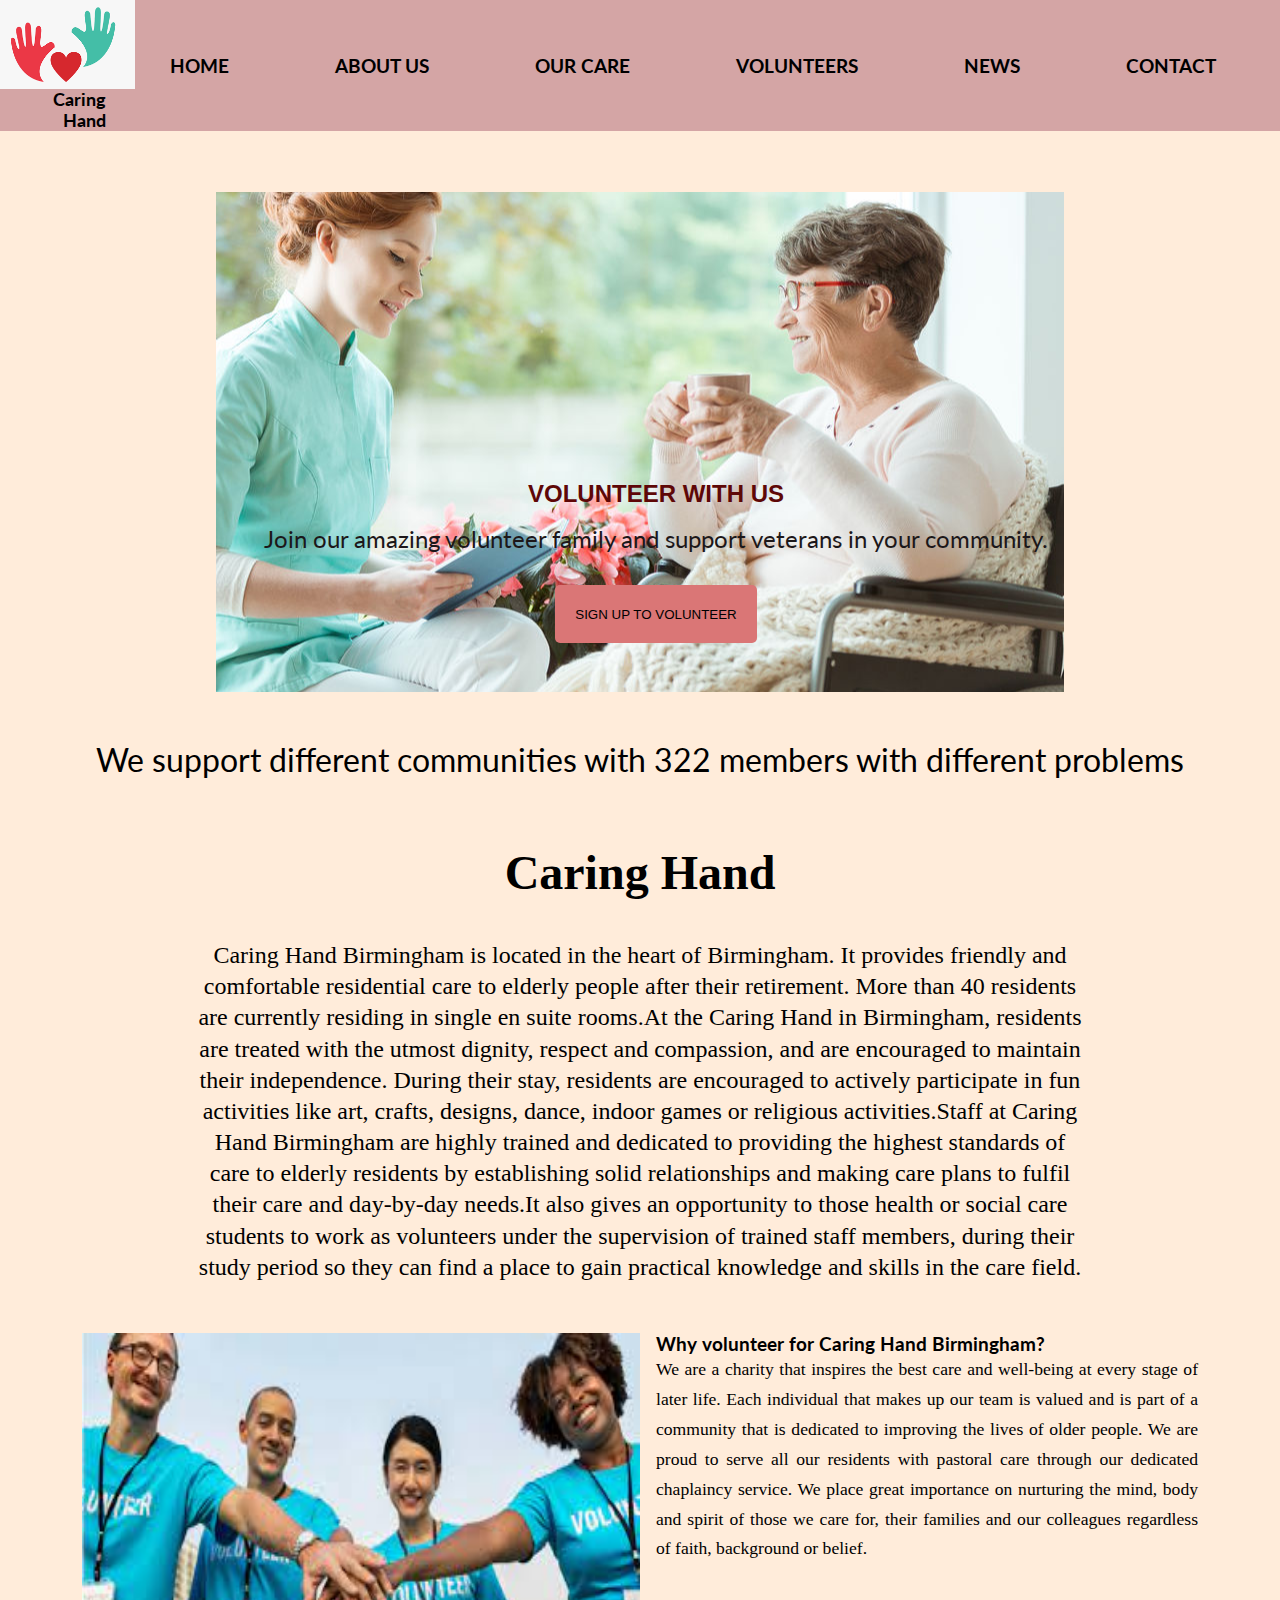
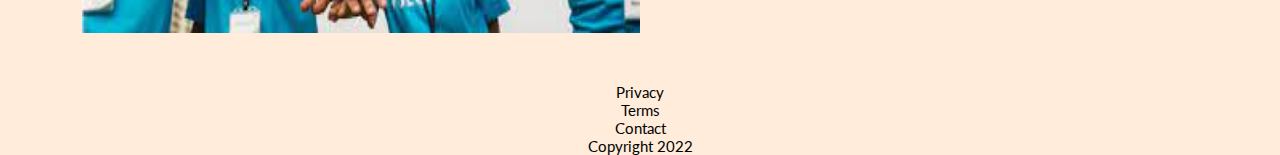
<file: index.html>
<!DOCTYPE html>
<html lang="en">

<head>
    <meta charset="UTF-8">
    <meta http-equiv="X-UA-Compatible" content="IE=edge">
    <meta name="viewport" content="width=device-width, initial-scale=1.0">
    <title>Volunteer Web Site | Group 2</title>
    <link rel="stylesheet" href="style.css" />
    <link rel="stylesheet" href="https://use.fontawesome.com/releases/v5.8.1/css/all.css"
        integrity="sha384-50oBUHEmvpQ+1lW4y57PTFmhCaXp0ML5d60M1M7uH2+nqUivzIebhndOJK28anvf" crossorigin="anonymous" />
</head>

<body>

    <div id="page-wrapper"></div>

    <header id="header">
        <div class="logo">
            <img id="header-img" src="images/logovol.png" alt="volunteer logo" />
            <h2>Caring Hand</h2>
        </div>
        <nav id="nav-bar">
            <ul>
                <li><a class="nav-link" href="#home">HOME</a></li>
                <li><a class="nav-link" href="#about">ABOUT US</a></li>
                <li><a class="nav-link" href="#volunteer">OUR CARE</a></li>
                <li><a class="nav-link" href="#our_care">VOLUNTEERS</a></li>
                <li><a class="nav-link" href="#news">NEWS</a></li>
                <li><a class="nav-link" href="form.html">CONTACT</a></li>
            </ul>
        </nav>
    </header>
    <!--Fatemeh Rahimi -->


    <section class="hero">
        <h1>VOLUNTEER WITH US</h1>

        <p>
            Join our amazing volunteer family and support veterans in your community.</p>
        </p>
        <p><button class="button_white"><span class=size-of-text-button></span><a href="form.html">SIGN UP TO
                    VOLUNTEER</a></button>
        </p>
    </section>

    <section class="support">
        <!--Mujtaba -->
        <p>We support different communities with <span class="text-highlight">322</span> members
            with different problems</p>
    </section>



    <main class="main">
        <section class="alert">
            <!--Mujtaba -->

            <h1>Caring Hand</h1>
            <p> Caring Hand Birmingham is located in the heart of Birmingham. It provides friendly and comfortable
                residential
                care to elderly people after their retirement. More than 40 residents are currently residing in single
                en suite
                rooms.At the Caring Hand in Birmingham, residents are treated with the utmost dignity, respect and
                compassion, and are
                encouraged to maintain their independence. During their stay, residents are encouraged to actively
                participate
                in fun activities like art, crafts, designs, dance, indoor games or religious activities.Staff at Caring
                Hand Birmingham are highly trained and dedicated to providing the highest standards of care to
                elderly residents by establishing solid relationships and making care plans to fulfil their care and
                day-by-day
                needs.It also gives an opportunity to those health or social care students to work as volunteers under
                the supervision
                of trained staff members, during their study period so they can find a place to gain practical knowledge
                and
                skills in the care field.
            </p>
        </section>
    </main>
    <!--Nikolov87-closing main and section tag's -->
    <!--Nikolov87-swich position main tag to be below section-class hero-->

    <section class="center">
        <article class="article">
            <h3>Why volunteer for Caring Hand Birmingham?</h3>
            <p class="content">
                We are a charity that inspires the best care and well-being at every stage of later life. Each
                individual that makes up our team is valued and is part of a community that is dedicated to improving
                the lives of older people.
                We are proud to serve all our residents with pastoral care through our dedicated chaplaincy service. We
                place great importance on nurturing the mind, body and spirit of those we care for, their families and
                our colleagues regardless of faith, background or belief.
            </p>
        </article>
        <img class="center-img" src="images/volunteer.jpg" alt="">
    </section>


    <!--Fatemeh Rahimi -->
    <section>

        <footer>
            <ul>
                <li><a href="#">Privacy</a></li>
                <li><a href="#">Terms</a></li>
                <li><a href="#">Contact</a></li>
            </ul>
            <span>Copyright 2022</span>
        </footer>
    </section>

</body>

</html>
</file>
<file: style.css>
@import 'https://fonts.googleapis.com/css?family=Lato:400,700';

* {
  margin: 0;
  padding: 0;
  box-sizing: border-box;
}

body {
  background-color: #FFECDA;
  font-family: 'Lato', sans-serif;
}

#page-wrapper {
  position: relative;
}

li {
  list-style: none;
}

h2 {
    font-size: 1.10em;
    padding: auto;
    margin: 8px;
    display: inline-block;
    text-align: right;
}

a {
  color: #000;
  text-decoration: none;
}
header {
  position: fixed;
  top: 0;
  min-height: 5px;
  padding: 0px 10px;
  display: flex;
  justify-content: space-around;
  align-items: center;
  background-color: #D4A5A5;
  width: 100%;
  }

@media (max-width: 600px) {
  header {
    flex-wrap: wrap;
  }
}

.logo {
  width: 8vw;
}
@media (max-width: 650px) {
  .logo {
    margin-top: 15px;
    width: 100%;
    position: relative;
  }
}

.logo > img {
  width: 140%;
  height: 100%;
  max-width: 200px;
  display: flex;
  justify-content: center;
  align-items: center;
  text-align: center;
  margin-left: -20px;
  margin-right: 100px;
}

@media (max-width: 250px) {
  .logo > img {
    margin-right: auto;
    display: block;
  }
}

nav {
  font-weight: 700;
}

@media (max-width: 650px) {
  nav {
    margin-top: 15px;
    width: 100%;
    display: flex;
    flex-direction: column;
    align-items: center;
    text-align: center;
    padding: 0 5px;
    
  }
  nav li {
    padding-bottom: 10px;
  }
}

nav > ul {
  width: 90vw;
  font-size: larger;
  display: flex;
  flex-direction: row;
  justify-content: space-around;
}

@media (max-width: 400px) {
  nav > ul {
    flex-direction: column;
  }
}

.container {
    background-color: whitesmoke;
}
h1 {
text-align: center;
}






/* Fatemeh Rahimi CSS CODES*/
h1 {
  margin-top: 7%;
  margin-bottom: 4%;
}
h2,
h3,
h4,
h5,
h6 {
  margin-top: 0;
  margin-bottom: 0;

}


.support p {
  text-align: center;
  margin: 3rem;
  margin-bottom: 1rem;
  font-size: 2em;

}

.alert {
  background-color: var(--orange-light);
  border-left: 4px solid var(--orange-dark);
  border-radius: 4px;
  font-size: 1.5rem;
  line-height: 1.3;
  margin-bottom: 2rem;
  margin-top: 1em;
  text-align: center;
  font-family:Cambria, Cochin, Georgia, Times, 'Times New Roman', serif
}


.hero {
  background-image: url("../images/Ashford-Hall-Volunteering-At-A-Nursing-Home-What-To-Expect-And-Who-Benefits.jpg");
  background-color: var(--grey-light);
  background-position: center;
  height: 500px;
  width: auto;
  padding-top: 4rem;
  padding-left: 2rem;
  background-repeat: no-repeat;
  margin-right: auto;
  margin-left: auto;
  margin-top: 12em;
  /* margin-bottom: 1px; */

}


 .main {
    padding-right: 12rem;
    /* padding-top: 1rem; */
    padding-left: 12rem;
    margin-bottom: 1px;
    
  }
    .button_white {
      z-index: -999;
      color: rgb(219, 205, 191);
      background-color: rgb(218, 118, 118);
      padding: 20px;
      border: rgb(159, 43, 43);
      border-radius: 5px;
      
      
    
    }

    .central-text {
      text-align: center;
      margin: 5em;
      font-size: 1.5rem;
    }

        .hero h1 {
          margin: 14rem;
          margin-bottom: 1rem;
          font-size: 1.5rem;
          color: rgb(94, 7, 7);
          font-family: 'Franklin Gothic Medium', 'Arial Narrow', Arial, sans-serif ;
          text-align: center;
          
        }
    
        .hero p {
          font-size: 1.5rem;
          margin-bottom: 2rem;
          color: rgb(28, 23, 25);
          text-shadow: #D4A5A5;
          text-align: center;
        
        }

         .size-of-text-button{
          font-family:'Franklin Gothic Medium';
          font-style: oblique;
          font-size: larger;
          font-weight: 800;
          text-align: center;
          margin-bottom: 2rem;
         
                }
        footer {
          text-align: center;
          font-size: 15px;
        }
    /*Fatemeh Rahimi*/
    

    .center {
      display: flex;
      flex-direction: row-reverse;
      gap: 1rem;
      padding: 18px;
      margin: 2rem auto;
      width: 90%;
      /* margin: auto;
      padding: 7rem 0 2rem 0; */
    }
    
    .article {
      margin-bottom: 1.5rem;
      width: 50%;
    }
    
    .h3 {
      color: rgb(15, 8, 8);
      font-size: 2rem;
      text-align: right;
      /* padding: 5rem; */
      margin-bottom: 1.5rem;
    }
    
    .content {
      color: rgb(0, 0, 0);
      text-align: justify;
      font-size: 1.1rem;
      line-height: 1.7;
      font-family: Cambria, Cochin, Georgia, Times, 'Times New Roman', serif;
    }
    
    .center-img {
      width: 50%;
      height: 300px;
    }
</file>
